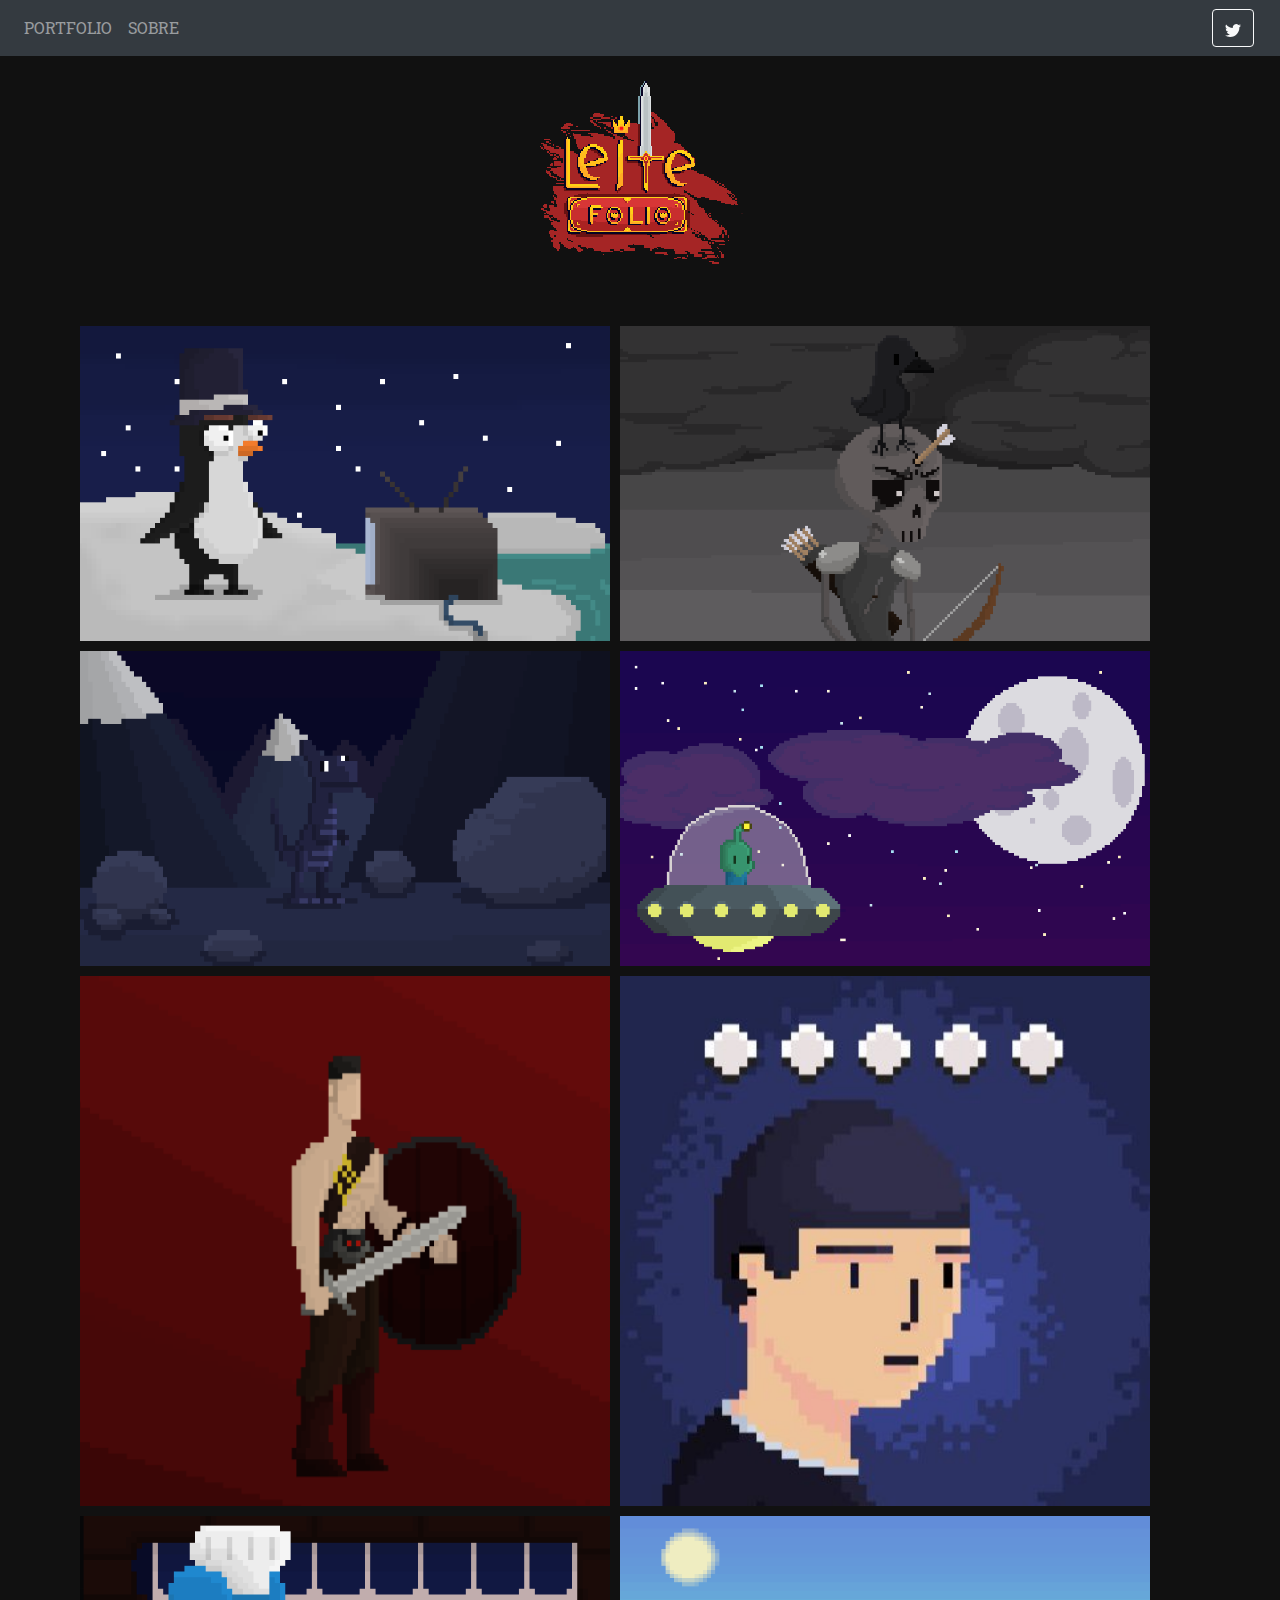
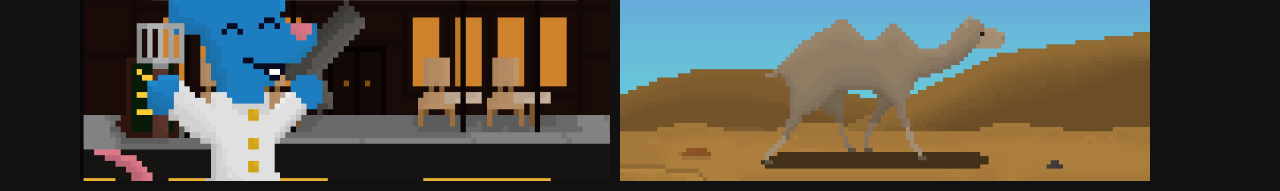
<file: index.html>
<!doctype html>
<html lang="pt-br">

<head>
    <meta charset="utf-8">
    <meta name="viewport" content="width=device-width, initial-scale=1, shrink-to-fit=no">
    <link rel="stylesheet" href="https://stackpath.bootstrapcdn.com/bootstrap/4.3.1/css/bootstrap.min.css"
        integrity="sha384-ggOyR0iXCbMQv3Xipma34MD+dH/1fQ784/j6cY/iJTQUOhcWr7x9JvoRxT2MZw1T" crossorigin="anonymous">
    <link rel="stylesheet" href=../css/estilo.css>
    <link rel="shortcut icon" href="public/imgperf.jpg" />
    <link href="https://fonts.googleapis.com/css2?family=Roboto+Slab:wght@500&display=swap" rel="stylesheet">
    <title> Leitefolio </title>
</head>

<body>

    <nav class="navbar navbar-expand-lg sticky-top navbar-dark bg-dark ">
        <button class="navbar-toggler" type="button" data-toggle="collapse" data-target="#navbarSupportedContent"
            aria-controls="navbarSupportedContent" aria-expanded="false" aria-label="Toggle navigation">
            <span class="navbar-toggler-icon"></span>
        </button>

        <a href="#" type="button" class="btn btn-outline-light buttonper">
            <svg xmlns="http://www.w3.org/2000/svg" width="16" height="16" fill="currentColor" class="bi bi-twitter"
                viewBox="0 0 16 16">
                <path
                    d="M5.026 15c6.038 0 9.341-5.003 9.341-9.334 0-.14 0-.282-.006-.422A6.685 6.685 0 0 0 16 3.542a6.658 6.658 0 0 1-1.889.518 3.301 3.301 0 0 0 1.447-1.817 6.533 6.533 0 0 1-2.087.793A3.286 3.286 0 0 0 7.875 6.03a9.325 9.325 0 0 1-6.767-3.429 3.289 3.289 0 0 0 1.018 4.382A3.323 3.323 0 0 1 .64 6.575v.045a3.288 3.288 0 0 0 2.632 3.218 3.203 3.203 0 0 1-.865.115 3.23 3.23 0 0 1-.614-.057 3.283 3.283 0 0 0 3.067 2.277A6.588 6.588 0 0 1 .78 13.58a6.32 6.32 0 0 1-.78-.045A9.344 9.344 0 0 0 5.026 15z" />
            </svg>
        </a>

        <div class="collapse navbar-collapse" id="navbarSupportedContent">
            <ul class="navbar-nav mr-auto">
                <li class="nav-item position">
                    <a class="nav-link position" href="index.html">PORTFOLIO </a>
                </li>
                <li class="nav-item position">
                    <a class="nav-link" href="sobre.html">SOBRE</a>
                </li>
            </ul>
        </div>

    </nav>

    <div class="container">

        <div class="row d-flex justify-content-center logo">
            <img src="../public/logo.png">
        </div>

        <div class="row">

            <div class="col-md-6 row pic d-flex justify-content-center">
                <img src="../public/a1.png" class="img-fluid" width="620px" height="420px">
            </div>

            <div class="col-md-6 row pic d-flex justify-content-center">
                <img src="../public/a2.png" class="img-fluid" width="620px" height="420px">
            </div>

        </div>

        <div class="row">

            <div class="col-md-6 row pic d-flex justify-content-center">
                <img class="img-fluid" src="../public/a3.png" width="620px" height="420px">
            </div>

            <div class="col-md-6 row pic d-flex justify-content-center">
                <img class="img-fluid" src="../public/a4.png" width="620px" height="420px">
            </div>

        </div>

        <div class="row">

            <div class="col-md-6 pic row d-flex justify-content-center">
                <img class="img-fluid" src="../public/a5.png" width="620px" height="420px">
            </div>

            <div class="col-md-6 pic row d-flex justify-content-center">
                <img class="img-fluid" src="../public/imgperf.jpg" width="620px" height="420px">
            </div>
        </div>

        <div class="row">
            <div class="col-md-6 pic row d-flex justify-content-center">
                <img class="img-fluid" src="../public/a7.png" width="620px" height="420px">
            </div>

            <div class="col-md-6 pic row d-flex justify-content-center">
                <img class="img-fluid" src="../public/a8.png" width="620px" height="420px">
            </div>
        </div>
    </div>

    <script src="https://code.jquery.com/jquery-3.3.1.slim.min.js"
        integrity="sha384-q8i/X+965DzO0rT7abK41JStQIAqVgRVzpbzo5smXKp4YfRvH+8abtTE1Pi6jizo"
        crossorigin="anonymous"></script>
    <script src="https://cdnjs.cloudflare.com/ajax/libs/popper.js/1.14.7/umd/popper.min.js"
        integrity="sha384-UO2eT0CpHqdSJQ6hJty5KVphtPhzWj9WO1clHTMGa3JDZwrnQq4sF86dIHNDz0W1"
        crossorigin="anonymous"></script>
    <script src="https://stackpath.bootstrapcdn.com/bootstrap/4.3.1/js/bootstrap.min.js"
        integrity="sha384-JjSmVgyd0p3pXB1rRibZUAYoIIy6OrQ6VrjIEaFf/nJGzIxFDsf4x0xIM+B07jRM"
        crossorigin="anonymous"></script>
</body>

</html>
</file>
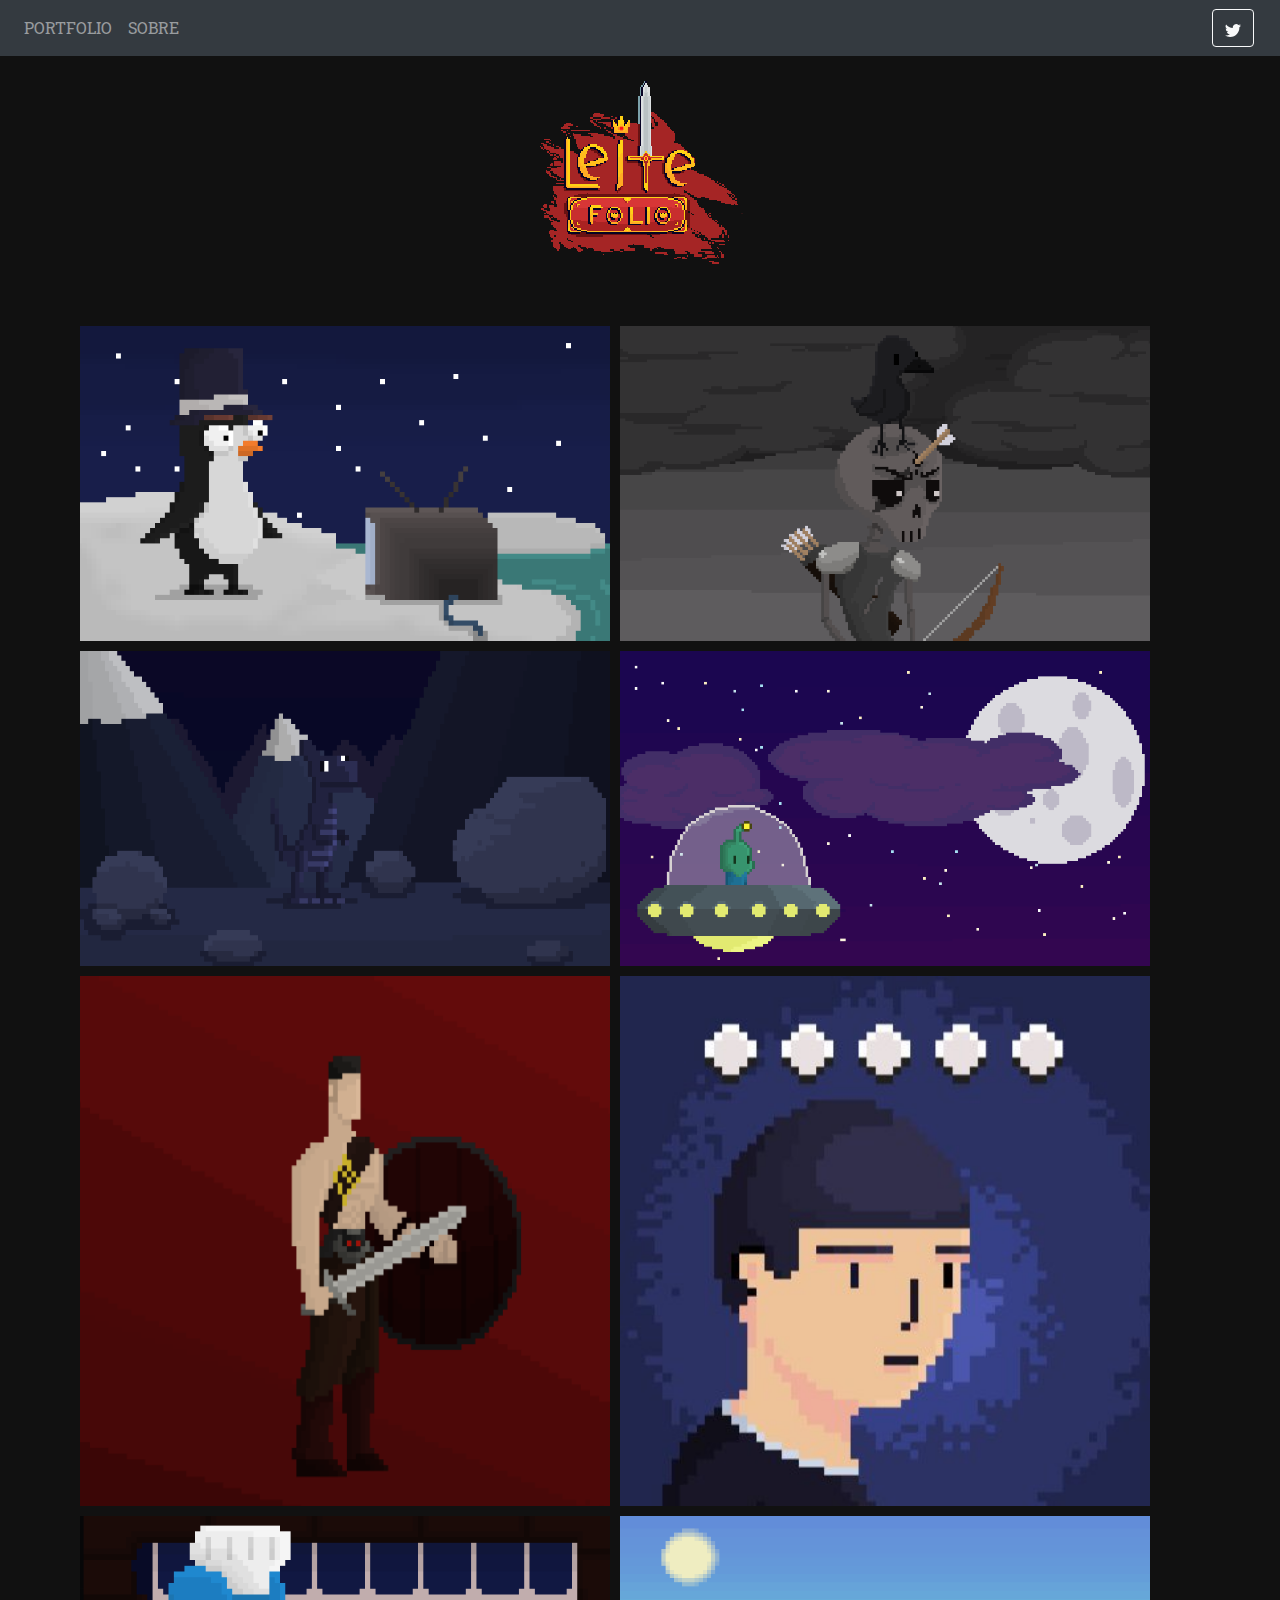
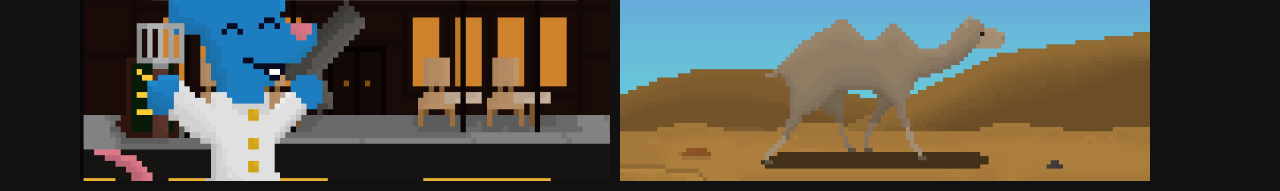
<file: static/index.html>
<!doctype html>
<html lang="pt-br">

<head>
    <meta charset="utf-8">
    <meta name="viewport" content="width=device-width, initial-scale=1, shrink-to-fit=no">
    <link rel="stylesheet" href="https://stackpath.bootstrapcdn.com/bootstrap/4.3.1/css/bootstrap.min.css"
        integrity="sha384-ggOyR0iXCbMQv3Xipma34MD+dH/1fQ784/j6cY/iJTQUOhcWr7x9JvoRxT2MZw1T" crossorigin="anonymous">
    <link rel="stylesheet" href=../css/estilo.css>
    <link rel="shortcut icon" href="public/imgperf.jpg" />
    <link href="https://fonts.googleapis.com/css2?family=Roboto+Slab:wght@500&display=swap" rel="stylesheet">
    <title> Leitefolio </title>
</head>

<body>

    <nav class="navbar navbar-expand-lg sticky-top navbar-dark bg-dark ">
        <button class="navbar-toggler" type="button" data-toggle="collapse" data-target="#navbarSupportedContent"
            aria-controls="navbarSupportedContent" aria-expanded="false" aria-label="Toggle navigation">
            <span class="navbar-toggler-icon"></span>
        </button>

        <a href="https://twitter.com/voz_pato" type="button" class="btn btn-outline-light buttonper">
            <svg xmlns="http://www.w3.org/2000/svg" width="16" height="16" fill="currentColor" class="bi bi-twitter"
                viewBox="0 0 16 16">
                <path
                    d="M5.026 15c6.038 0 9.341-5.003 9.341-9.334 0-.14 0-.282-.006-.422A6.685 6.685 0 0 0 16 3.542a6.658 6.658 0 0 1-1.889.518 3.301 3.301 0 0 0 1.447-1.817 6.533 6.533 0 0 1-2.087.793A3.286 3.286 0 0 0 7.875 6.03a9.325 9.325 0 0 1-6.767-3.429 3.289 3.289 0 0 0 1.018 4.382A3.323 3.323 0 0 1 .64 6.575v.045a3.288 3.288 0 0 0 2.632 3.218 3.203 3.203 0 0 1-.865.115 3.23 3.23 0 0 1-.614-.057 3.283 3.283 0 0 0 3.067 2.277A6.588 6.588 0 0 1 .78 13.58a6.32 6.32 0 0 1-.78-.045A9.344 9.344 0 0 0 5.026 15z" />
            </svg>
        </a>

        <div class="collapse navbar-collapse" id="navbarSupportedContent">
            <ul class="navbar-nav mr-auto">
                <li class="nav-item position">
                    <a class="nav-link position" href="index.html">PORTFOLIO </a>
                </li>
                <li class="nav-item position">
                    <a class="nav-link" href="sobre.html">SOBRE</a>
                </li>
            </ul>
        </div>

    </nav>

    <div class="container">

        <div class="row d-flex justify-content-center logo">
            <img src="../public/logo.png">
        </div>

        <div class="row">

            <div class="col-md-6 row pic d-flex justify-content-center">
                <img src="../public/a1.png" class="img-fluid" width="620px" height="420px">
            </div>

            <div class="col-md-6 row pic d-flex justify-content-center">
                <img src="../public/a2.png" class="img-fluid" width="620px" height="420px">
            </div>

        </div>

        <div class="row">

            <div class="col-md-6 row pic d-flex justify-content-center">
                <img class="img-fluid" src="../public/a3.png" width="620px" height="420px">
            </div>

            <div class="col-md-6 row pic d-flex justify-content-center">
                <img class="img-fluid" src="../public/a4.png" width="620px" height="420px">
            </div>

        </div>

        <div class="row">

            <div class="col-md-6 pic row d-flex justify-content-center">
                <img class="img-fluid" src="../public/a5.png" width="620px" height="420px">
            </div>

            <div class="col-md-6 pic row d-flex justify-content-center">
                <img class="img-fluid" src="../public/imgperf.jpg" width="620px" height="420px">
            </div>
        </div>

        <div class="row">
            <div class="col-md-6 pic row d-flex justify-content-center">
                <img class="img-fluid" src="../public/a7.png" width="620px" height="420px">
            </div>

            <div class="col-md-6 pic row d-flex justify-content-center">
                <img class="img-fluid" src="../public/a8.png" width="620px" height="420px">
            </div>
        </div>
    </div>

    <script src="https://code.jquery.com/jquery-3.3.1.slim.min.js"
        integrity="sha384-q8i/X+965DzO0rT7abK41JStQIAqVgRVzpbzo5smXKp4YfRvH+8abtTE1Pi6jizo"
        crossorigin="anonymous"></script>
    <script src="https://cdnjs.cloudflare.com/ajax/libs/popper.js/1.14.7/umd/popper.min.js"
        integrity="sha384-UO2eT0CpHqdSJQ6hJty5KVphtPhzWj9WO1clHTMGa3JDZwrnQq4sF86dIHNDz0W1"
        crossorigin="anonymous"></script>
    <script src="https://stackpath.bootstrapcdn.com/bootstrap/4.3.1/js/bootstrap.min.js"
        integrity="sha384-JjSmVgyd0p3pXB1rRibZUAYoIIy6OrQ6VrjIEaFf/nJGzIxFDsf4x0xIM+B07jRM"
        crossorigin="anonymous"></script>
</body>

</html>
</file>
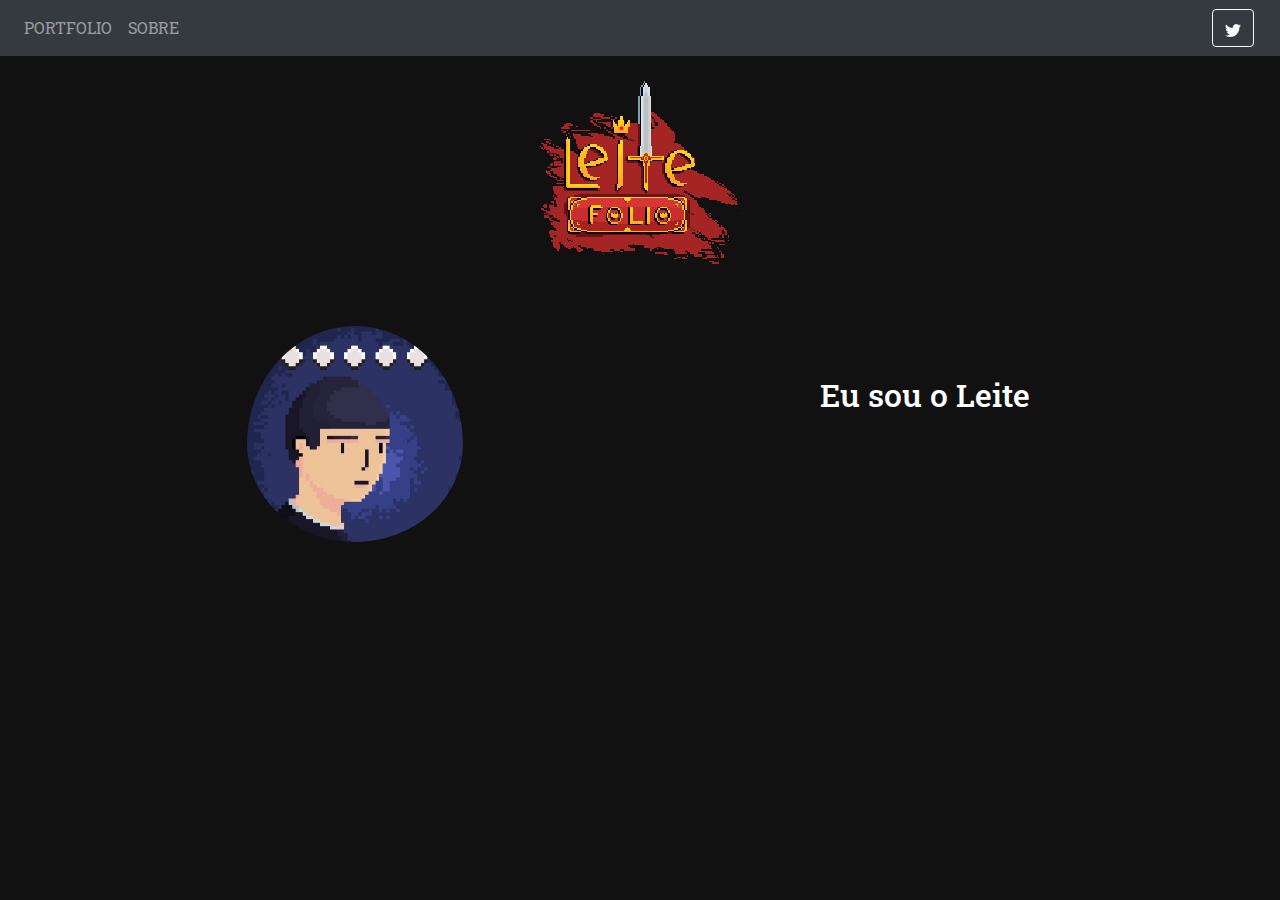
<file: sobre.html>
<!doctype html>
<html lang="pt-br">

<head>
  <meta charset="utf-8">
  <meta name="viewport" content="width=device-width, initial-scale=1, shrink-to-fit=no">
  <link rel="stylesheet" href="https://stackpath.bootstrapcdn.com/bootstrap/4.5.2/css/bootstrap.min.css"
    integrity="sha384-JcKb8q3iqJ61gNV9KGb8thSsNjpSL0n8PARn9HuZOnIxN0hoP+VmmDGMN5t9UJ0Z" crossorigin="anonymous">
  <link rel="stylesheet" href=../css/estilo.css>
  <link rel="shortcut icon" href="../public/imgperf.jpg" />
  <link href="https://fonts.googleapis.com/css2?family=Roboto+Slab:wght@500&display=swap" rel="stylesheet">


  <title> Leitefolio </title>
</head>

<body>

  <nav class="navbar navbar-expand-lg sticky-top navbar-dark bg-dark ">
    <button class="navbar-toggler" type="button" data-toggle="collapse" data-target="#navbarSupportedContent"
      aria-controls="navbarSupportedContent" aria-expanded="false" aria-label="Toggle navigation">
      <span class="navbar-toggler-icon"></span>
    </button>

    <a href="#" type="button" class="btn btn-outline-light buttonper">
      <svg xmlns="http://www.w3.org/2000/svg" width="16" height="16" fill="currentColor" class="bi bi-twitter"
        viewBox="0 0 16 16">
        <path
          d="M5.026 15c6.038 0 9.341-5.003 9.341-9.334 0-.14 0-.282-.006-.422A6.685 6.685 0 0 0 16 3.542a6.658 6.658 0 0 1-1.889.518 3.301 3.301 0 0 0 1.447-1.817 6.533 6.533 0 0 1-2.087.793A3.286 3.286 0 0 0 7.875 6.03a9.325 9.325 0 0 1-6.767-3.429 3.289 3.289 0 0 0 1.018 4.382A3.323 3.323 0 0 1 .64 6.575v.045a3.288 3.288 0 0 0 2.632 3.218 3.203 3.203 0 0 1-.865.115 3.23 3.23 0 0 1-.614-.057 3.283 3.283 0 0 0 3.067 2.277A6.588 6.588 0 0 1 .78 13.58a6.32 6.32 0 0 1-.78-.045A9.344 9.344 0 0 0 5.026 15z" />
      </svg>
    </a>

    <div class="collapse navbar-collapse" id="navbarSupportedContent">
      <ul class="navbar-nav mr-auto">
        <li class="nav-item position">
          <a class="nav-link position" href="index.html">PORTFOLIO </a>
        </li>
        <li class="nav-item position">
          <a class="nav-link" href="sobre.html">SOBRE</a>
        </li>
      </ul>
    </div>

  </nav>


  <div class="container">

    <div class="row d-flex justify-content-center logo">
      <img src="../public/logo.png">
    </div>


    <div class="row">
      <div class="col-md-6 d-flex justify-content-center">
        <img src="../public/imgperf.jpg" class="circle" width="40%" />
      </div>

      <div class="col-md-6 about">
        <h2> Eu sou o Leite </h2>
      </div>
    </div>




  </div>

  <script src="https://code.jquery.com/jquery-3.3.1.slim.min.js"
    integrity="sha384-q8i/X+965DzO0rT7abK41JStQIAqVgRVzpbzo5smXKp4YfRvH+8abtTE1Pi6jizo"
    crossorigin="anonymous"></script>
  <script src="https://cdnjs.cloudflare.com/ajax/libs/popper.js/1.14.7/umd/popper.min.js"
    integrity="sha384-UO2eT0CpHqdSJQ6hJty5KVphtPhzWj9WO1clHTMGa3JDZwrnQq4sF86dIHNDz0W1"
    crossorigin="anonymous"></script>
  <script src="https://stackpath.bootstrapcdn.com/bootstrap/4.3.1/js/bootstrap.min.js"
    integrity="sha384-JjSmVgyd0p3pXB1rRibZUAYoIIy6OrQ6VrjIEaFf/nJGzIxFDsf4x0xIM+B07jRM"
    crossorigin="anonymous"></script>
</body>

</html>
</file>
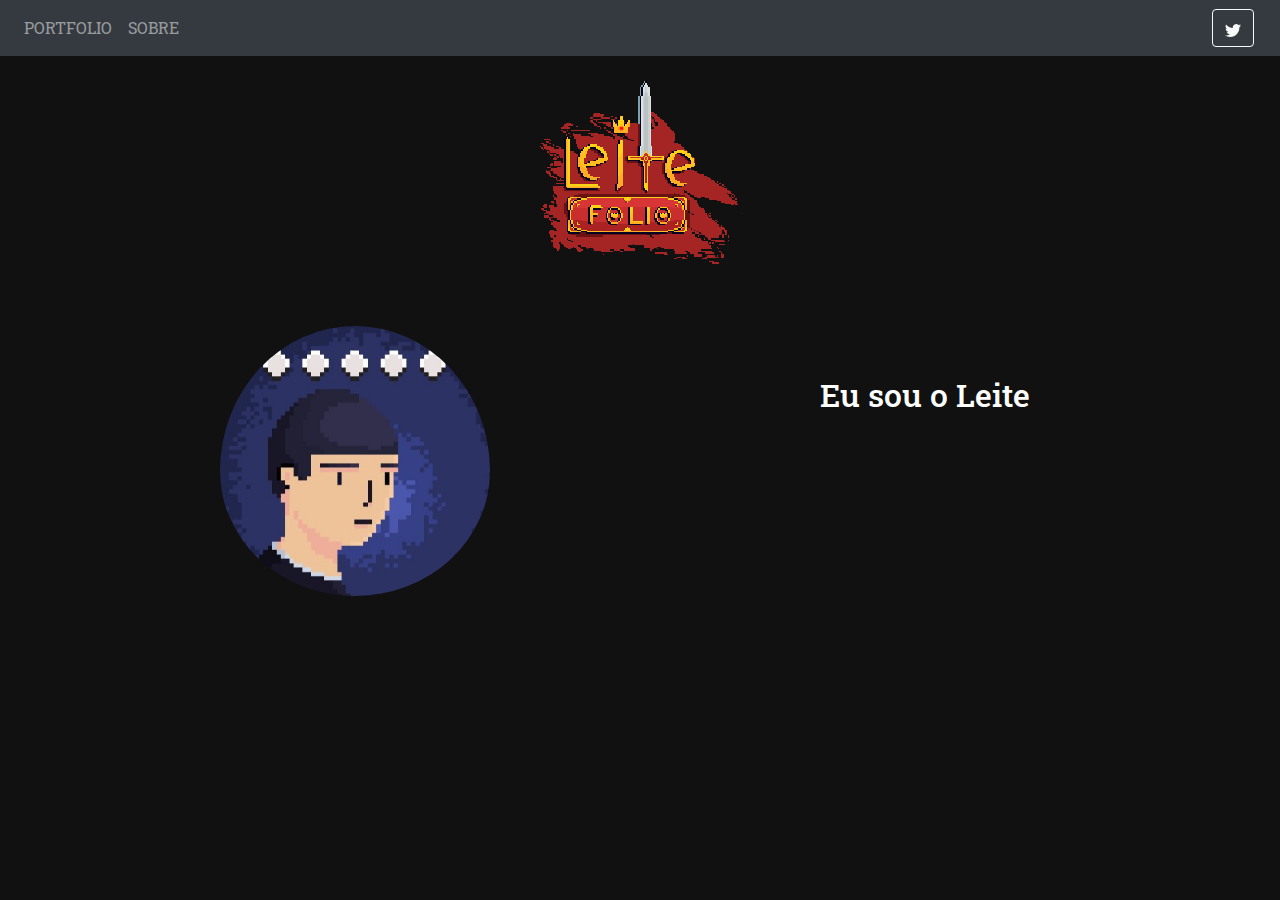
<file: static/sobre.html>
<!doctype html>
<html lang="pt-br">

<head>
  <meta charset="utf-8">
  <meta name="viewport" content="width=device-width, initial-scale=1, shrink-to-fit=no">
  <link rel="stylesheet" href="https://stackpath.bootstrapcdn.com/bootstrap/4.5.2/css/bootstrap.min.css"
    integrity="sha384-JcKb8q3iqJ61gNV9KGb8thSsNjpSL0n8PARn9HuZOnIxN0hoP+VmmDGMN5t9UJ0Z" crossorigin="anonymous">
  <link rel="stylesheet" href=../css/estilo.css>
  <link rel="shortcut icon" href="../public/imgperf.jpg" />
  <link href="https://fonts.googleapis.com/css2?family=Roboto+Slab:wght@500&display=swap" rel="stylesheet">


  <title> Leitefolio </title>
</head>

<body>

  <nav class="navbar navbar-expand-lg sticky-top navbar-dark bg-dark ">
    <button class="navbar-toggler" type="button" data-toggle="collapse" data-target="#navbarSupportedContent"
      aria-controls="navbarSupportedContent" aria-expanded="false" aria-label="Toggle navigation">
      <span class="navbar-toggler-icon"></span>
    </button>

    <a href="https://twitter.com/voz_pato" type="button" class="btn btn-outline-light buttonper">
      <svg xmlns="http://www.w3.org/2000/svg" width="16" height="16" fill="currentColor" class="bi bi-twitter"
        viewBox="0 0 16 16">
        <path
          d="M5.026 15c6.038 0 9.341-5.003 9.341-9.334 0-.14 0-.282-.006-.422A6.685 6.685 0 0 0 16 3.542a6.658 6.658 0 0 1-1.889.518 3.301 3.301 0 0 0 1.447-1.817 6.533 6.533 0 0 1-2.087.793A3.286 3.286 0 0 0 7.875 6.03a9.325 9.325 0 0 1-6.767-3.429 3.289 3.289 0 0 0 1.018 4.382A3.323 3.323 0 0 1 .64 6.575v.045a3.288 3.288 0 0 0 2.632 3.218 3.203 3.203 0 0 1-.865.115 3.23 3.23 0 0 1-.614-.057 3.283 3.283 0 0 0 3.067 2.277A6.588 6.588 0 0 1 .78 13.58a6.32 6.32 0 0 1-.78-.045A9.344 9.344 0 0 0 5.026 15z" />
      </svg>
    </a>

    <div class="collapse navbar-collapse" id="navbarSupportedContent">
      <ul class="navbar-nav mr-auto">
        <li class="nav-item position">
          <a class="nav-link position" href="index.html">PORTFOLIO </a>
        </li>
        <li class="nav-item position">
          <a class="nav-link" href="sobre.html">SOBRE</a>
        </li>
      </ul>
    </div>

  </nav>


  <div class="container">

    <div class="row d-flex justify-content-center logo">
      <img src="../public/logo.png">
    </div>


    <div class="row">
      <div class="col-md-6 d-flex justify-content-center">
        <img src="../public/imgperf.jpg" class="circle" width="50%" />
      </div>

      <div class="col-md-6 about">
        <h2> Eu sou o Leite </h2>
      </div>
    </div>




  </div>

  <script src="https://code.jquery.com/jquery-3.3.1.slim.min.js"
    integrity="sha384-q8i/X+965DzO0rT7abK41JStQIAqVgRVzpbzo5smXKp4YfRvH+8abtTE1Pi6jizo"
    crossorigin="anonymous"></script>
  <script src="https://cdnjs.cloudflare.com/ajax/libs/popper.js/1.14.7/umd/popper.min.js"
    integrity="sha384-UO2eT0CpHqdSJQ6hJty5KVphtPhzWj9WO1clHTMGa3JDZwrnQq4sF86dIHNDz0W1"
    crossorigin="anonymous"></script>
  <script src="https://stackpath.bootstrapcdn.com/bootstrap/4.3.1/js/bootstrap.min.js"
    integrity="sha384-JjSmVgyd0p3pXB1rRibZUAYoIIy6OrQ6VrjIEaFf/nJGzIxFDsf4x0xIM+B07jRM"
    crossorigin="anonymous"></script>
</body>

</html>
</file>
